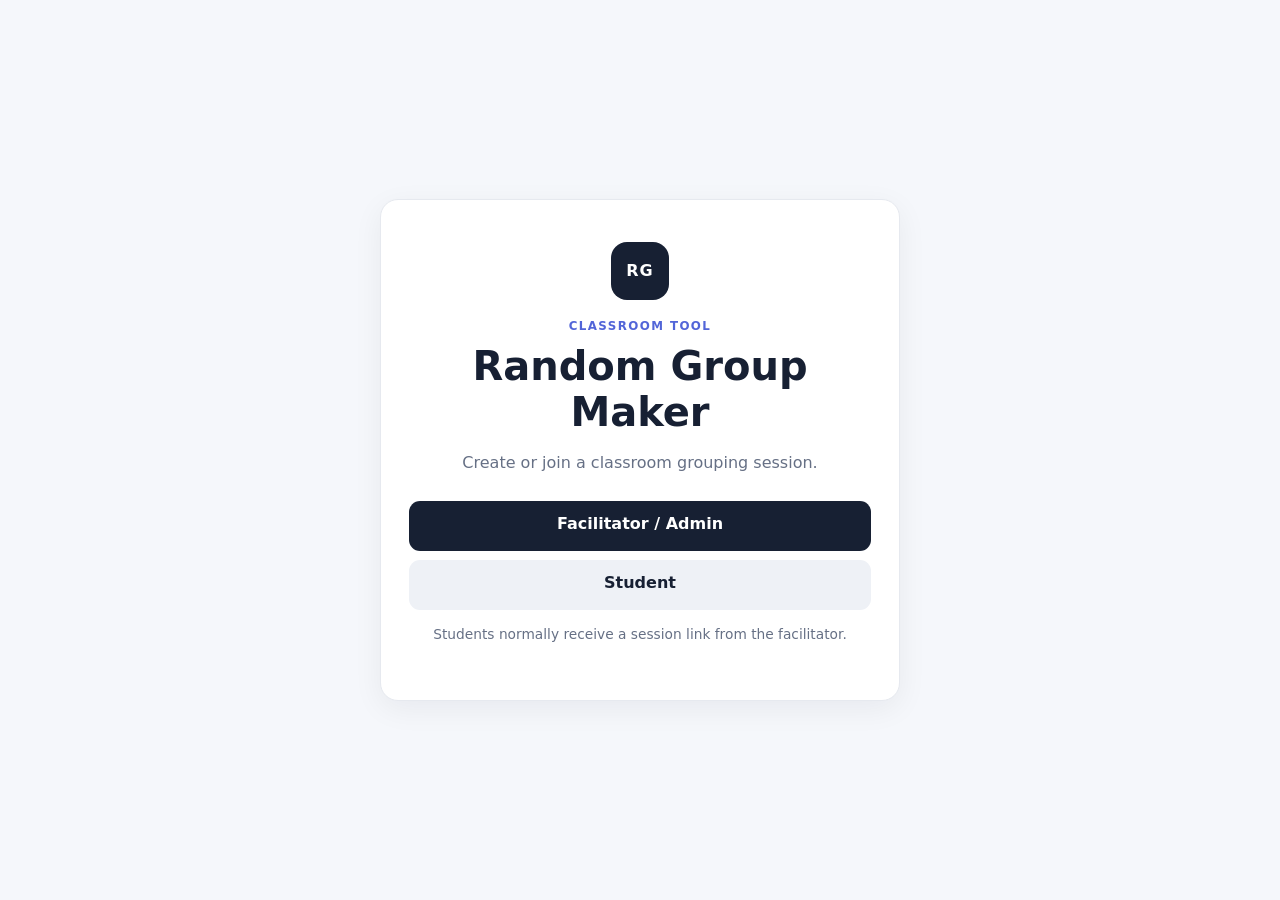
<file: index.html>
<!doctype html>
<html lang="en">
<head>
  <meta charset="utf-8">
  <meta name="viewport" content="width=device-width, initial-scale=1">
  <meta name="description" content="Random Group Maker for classes and subjects">
  <title>Random Group Maker</title>
  <link rel="stylesheet" href="css/style.css">
</head>
<body>
  <main class="landing">
    <section class="card hero-card">
      <div class="brand-mark">RG</div>
      <p class="eyebrow">CLASSROOM TOOL</p>
      <h1>Random Group Maker</h1>
      <p class="muted">Create or join a classroom grouping session.</p>
      <div class="landing-actions">
        <a class="btn btn-primary btn-large" href="admin.html">Facilitator / Admin</a>
        <a class="btn btn-secondary btn-large" href="student.html">Student</a>
      </div>
      <p class="small muted">Students normally receive a session link from the facilitator.</p>
    </section>
  </main>
</body>
</html>
</file>
<file: css/style.css>
* {
  box-sizing: border-box;
}

:root {
  font-family: Inter, ui-sans-serif, system-ui, -apple-system, BlinkMacSystemFont,
    "Segoe UI", sans-serif;
  color: #172033;
  background: #f5f7fb;
  line-height: 1.5;
}

body {
  margin: 0;
  min-height: 100vh;
}

a {
  color: inherit;
  text-decoration: none;
}

button,
input {
  font: inherit;
}

button {
  cursor: pointer;
}

.hidden {
  display: none !important;
}

.muted {
  color: #667085;
}

.small {
  font-size: 0.86rem;
}

.page {
  width: min(1120px, calc(100% - 28px));
  margin: 0 auto;
  padding: 18px 0 50px;
}

/* =========================
   LANDING
========================= */

.landing {
  min-height: 100vh;
  display: grid;
  place-items: center;
  padding: 20px;
}

/* =========================
   CARDS
========================= */

.card {
  background: #fff;
  border: 1px solid #e6e9ef;
  border-radius: 18px;
  box-shadow: 0 8px 30px rgba(16, 24, 40, 0.06);
  padding: 22px;
}

.hero-card {
  width: min(520px, 100%);
  text-align: center;
  padding: 42px 28px;
}

/* =========================
   BRAND
========================= */

.brand-mark {
  width: 58px;
  height: 58px;
  border-radius: 16px;
  display: grid;
  place-items: center;
  margin: 0 auto 18px;
  background: #172033;
  color: #fff;
  font-weight: 800;
  letter-spacing: 0.06em;
}

.eyebrow {
  font-size: 0.74rem;
  font-weight: 800;
  letter-spacing: 0.12em;
  text-transform: uppercase;
  color: #5265d8;
  margin: 0 0 7px;
}

/* =========================
   HEADINGS
========================= */

h1,
h2,
h3 {
  line-height: 1.15;
  margin: 0 0 8px;
}

h1 {
  font-size: clamp(1.8rem, 5vw, 2.5rem);
}

h2 {
  font-size: 1.25rem;
}

h3 {
  font-size: 1rem;
}

/* =========================
   TOPBAR
========================= */

.topbar {
  display: flex;
  align-items: center;
  justify-content: space-between;
  gap: 12px;
  padding: 8px 0 24px;
}

.brand {
  font-weight: 800;
}

.topbar-actions,
.landing-actions,
.manage-actions {
  display: flex;
  gap: 9px;
  align-items: center;
  flex-wrap: wrap;
}

.landing-actions {
  flex-direction: column;
  margin-top: 26px;
}

/* =========================
   BUTTONS
========================= */

.btn {
  border: 0;
  border-radius: 11px;
  padding: 11px 15px;
  font-weight: 750;
  transition: transform 0.1s ease, opacity 0.1s ease;
}

.btn:active {
  transform: scale(0.98);
}

.btn:disabled {
  opacity: 0.55;
  cursor: not-allowed;
}

.btn-primary {
  background: #172033;
  color: #fff;
}

.btn-secondary {
  background: #eef1f6;
  color: #172033;
}

.btn-danger {
  background: #fee4e2;
  color: #b42318;
}

.btn-ghost {
  background: transparent;
  color: #344054;
}

.btn-large {
  width: 100%;
  min-height: 50px;
}

.btn-small {
  padding: 8px 11px;
  font-size: 0.86rem;
}

/* =========================
   STATUS
========================= */

.status-pill {
  font-size: 0.78rem;
  border-radius: 999px;
  padding: 5px 9px;
  background: #eef1f6;
  color: #475467;
}

.status-pill.online {
  background: #e8f7ee;
  color: #18794e;
}

.status-pill.offline {
  background: #fee4e2;
  color: #b42318;
}

/* =========================
   SESSION
========================= */

.session-heading {
  padding: 10px 0 18px;
}

.session-heading h1 {
  margin-bottom: 5px;
}

.center-card {
  text-align: center;
  padding: 50px 20px;
}

/* =========================
   LOADING
========================= */

.spinner {
  width: 28px;
  height: 28px;
  border: 3px solid #dfe3eb;
  border-top-color: #5265d8;
  border-radius: 50%;
  animation: spin 0.8s linear infinite;
  margin: 0 auto 14px;
}

@keyframes spin {
  to {
    transform: rotate(360deg);
  }
}

/* =========================
   FORMS
========================= */

label {
  display: block;
  font-size: 0.88rem;
  font-weight: 700;
  margin: 14px 0 6px;
}

input {
  width: 100%;
  border: 1px solid #d0d5dd;
  border-radius: 10px;
  padding: 12px 13px;
  outline: none;
  background: #fff;
  color: #172033;
}

input:focus {
  border-color: #5265d8;
  box-shadow: 0 0 0 3px rgba(82, 101, 216, 0.12);
}

form .btn {
  margin-top: 18px;
}

.form-row {
  display: grid;
  grid-template-columns: 1fr 1fr;
  gap: 12px;
}

.checkbox-row {
  display: flex;
  align-items: center;
  gap: 8px;
  font-weight: 650;
  margin: 18px 0 4px;
}

.checkbox-row input {
  width: auto;
}

/* =========================
   PICK / RESULT
========================= */

.pick-card {
}

.result {
  text-align: center;
  padding: 14px 0 5px;
}

.group-result {
  font-size: clamp(2.6rem, 13vw, 5rem);
  font-weight: 900;
  letter-spacing: -0.05em;
  margin: 8px 0;
}

.notice {
  margin-bottom: 18px;
  border-left: 4px solid #f79009;
}

/* =========================
   SECTION TITLES
========================= */

.section-title {
  display: flex;
  justify-content: space-between;
  align-items: flex-start;
  gap: 12px;
  margin-bottom: 16px;
}

/* =========================
   GROUP LIST
========================= */

.group-list {
  display: grid;
  gap: 10px;
}

/*
  Group card containing student names.
  This replaces the old horizontal group layout
  so each group can expand vertically.
*/

.group-row {
  border: 1px solid #e6e9ef;
  border-radius: 12px;
  padding: 14px;
  display: flex;
  gap: 10px;
}

.group-row.full {
  background: #f8f8fa;
}

.group-row-members {
  display: block;
  width: 100%;
}

.group-content {
  width: 100%;
}

/* =========================
   GROUP HEADER
========================= */

.group-header {
  display: flex;
  align-items: center;
  justify-content: space-between;
  gap: 10px;
}

.group-name {
  font-weight: 800;
}

.group-count {
  font-weight: 750;
  white-space: nowrap;
}

.lock {
  font-size: 0.85rem;
  color: #667085;
  margin-left: 5px;
}

/* =========================
   GROUP PROGRESS
========================= */

.progress {
  height: 6px;
  background: #edf0f5;
  border-radius: 99px;
  overflow: hidden;
  margin-top: 8px;
}

.progress > span {
  display: block;
  height: 100%;
  background: #5265d8;
}

/* =========================
   STUDENTS INSIDE GROUP
========================= */

.group-members {
  margin-top: 12px;
  padding-top: 10px;
  border-top: 1px solid #edf0f5;
}

.group-members ul {
  margin: 0;
  padding-left: 20px;
}

.group-members li {
  padding: 4px 0;
  color: #344054;
  font-size: 0.9rem;
}

.group-members p {
  margin: 0;
}

/* =========================
   ADMIN GRID
========================= */

.admin-grid {
  display: grid;
  grid-template-columns: 1fr 1fr;
  gap: 18px;
}

/* =========================
   CUSTOM GROUP SIZES
========================= */

.capacity-editor {
  display: grid;
  grid-template-columns: 1fr 1fr;
  gap: 10px;
}

.capacity-item {
  display: flex;
  align-items: center;
  gap: 8px;
}

.capacity-item label {
  margin: 0;
  min-width: 68px;
}

/* =========================
   SESSION LIST
========================= */

.session-list {
  display: grid;
  gap: 9px;
}

.session-item {
  border: 1px solid #e6e9ef;
  border-radius: 12px;
  padding: 13px;
  cursor: pointer;
}

.session-item:hover {
  border-color: #b8c0d4;
}

.session-item.active {
  border-color: #5265d8;
  background: #f7f8ff;
}

.session-item-title {
  font-weight: 800;
}

.session-item-meta {
  font-size: 0.84rem;
  color: #667085;
  margin-top: 3px;
}

.session-item-status {
  font-size: 0.76rem;
  font-weight: 750;
  text-transform: uppercase;
  margin-top: 7px;
}

/* =========================
   MANAGE SESSION
========================= */

.manage-header {
  display: flex;
  justify-content: space-between;
  gap: 18px;
  align-items: flex-start;
  margin-bottom: 20px;
}

/* =========================
   SUMMARY
========================= */

.summary-grid {
  display: grid;
  grid-template-columns: repeat(3, 1fr);
  gap: 10px;
  margin-bottom: 18px;
}

.summary-box {
  background: #f7f8fb;
  border-radius: 12px;
  padding: 14px;
}

.summary-value {
  font-size: 1.5rem;
  font-weight: 900;
}

.summary-label {
  font-size: 0.8rem;
  color: #667085;
}

/* =========================
   STUDENT TABLE
========================= */

.students-table-wrap {
  margin-top: 26px;
  overflow-x: auto;
}

table {
  width: 100%;
  border-collapse: collapse;
  font-size: 0.9rem;
}

th,
td {
  text-align: left;
  padding: 11px 8px;
  border-bottom: 1px solid #edf0f5;
}

th {
  font-size: 0.76rem;
  text-transform: uppercase;
  letter-spacing: 0.05em;
  color: #667085;
}

/* =========================
   ERROR / SUCCESS
========================= */

.error-text {
  color: #b42318;
  background: #fff0ef;
  border-radius: 10px;
  padding: 10px 12px;
  margin: 12px 0 0;
}

.success-text {
  color: #18794e;
}

/* =========================
   TABLET
========================= */

@media (max-width: 760px) {
  .page {
    width: min(100% - 20px, 700px);
    padding-top: 10px;
  }

  .admin-grid {
    grid-template-columns: 1fr;
  }

  .manage-header {
    flex-direction: column;
  }

  .manage-actions {
    width: 100%;
  }

  .manage-actions .btn {
    flex: 1;
  }

  .summary-grid {
    grid-template-columns: 1fr 1fr;
  }

  .group-row {
    padding: 13px;
  }
}

/* =========================
   MOBILE
========================= */

@media (max-width: 430px) {
  .card {
    padding: 18px;
  }

  .form-row {
    grid-template-columns: 1fr;
  }

  .capacity-editor {
    grid-template-columns: 1fr;
  }

  .topbar {
    padding-bottom: 16px;
  }

  .brand {
    font-size: 0.92rem;
  }

  .status-pill {
    font-size: 0.7rem;
  }

  .group-header {
    align-items: flex-start;
  }

  .group-name {
    font-size: 0.95rem;
  }

  .group-count {
    font-size: 0.9rem;
  }

  .group-members li {
    font-size: 0.88rem;
  }
}
</file>
